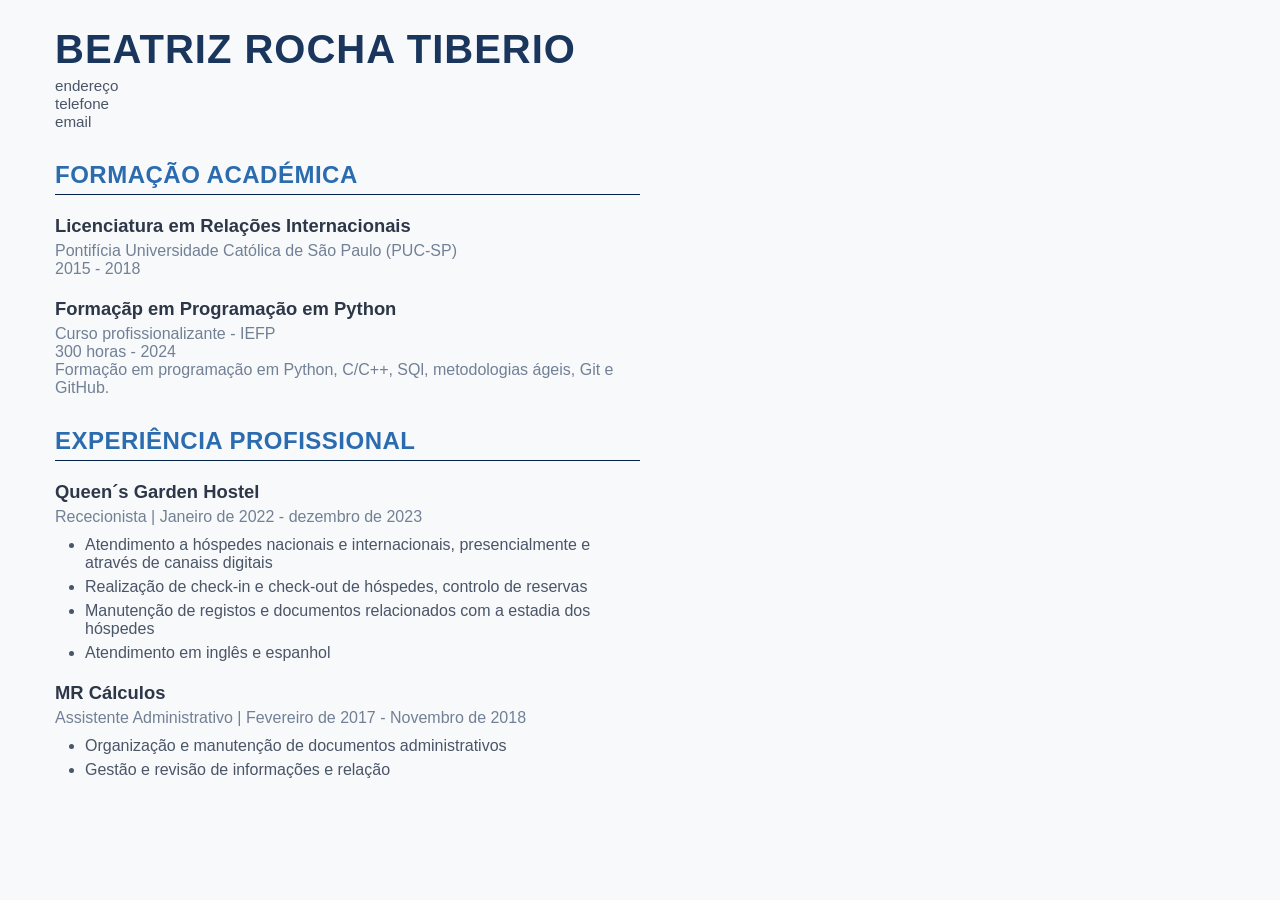
<file: cv.html>
<!DOCTYPE html>
<html lang="pt-PT">
<head>
    <meta charset="UTF-8">
    <meta name="viewport" content="width=device-width, initial-scale=1.0">
    <link rel="stylesheet" href="mystyle.css">
    <title>Beatriz Rocha Tiberio</title>
</head>
<body>
    <h1>Beatriz Rocha Tiberio</h1>
    <span class="contact-info">
        endereço
        <br> telefone
        <br> email
    </span>
    <h2>Formação Académica</h2>
    
    <h3>Licenciatura em Relações Internacionais</h3>
        <p>Pontifícia Universidade Católica de São Paulo (PUC-SP)
        <br> 2015 - 2018
        </p>
    
    <h3>Formaçãp em Programação em Python</h3>
        <p>Curso profissionalizante - IEFP
        <br>300 horas - 2024
        <br> Formação em programação em Python, C/C++, SQl, metodologias ágeis, Git e GitHub.
             
        </p>
    <h2>Experiência Profissional</h2>
    
    <h3>Queen´s Garden Hostel</h3>
        <p>Rececionista | Janeiro de 2022 - dezembro de 2023
        </p>
        <ul>
            <li>Atendimento a hóspedes nacionais e internacionais, presencialmente e através de canaiss digitais</li>
            <li>Realização de check-in e check-out de hóspedes, controlo de reservas</li>
            <li>Manutenção de registos e documentos relacionados com a estadia dos hóspedes </li>
            <li>Atendimento em inglês e espanhol</li>
        </ul>
   
   
    <h3>MR Cálculos</h3>
        <p>Assistente Administrativo | Fevereiro de 2017 - Novembro de 2018
        </p>
        <ul>
            <li>Organização e manutenção de documentos administrativos</li>
            <li>Gestão e revisão de informações e relação</li>
            
        </ul>
    

</body>
</html>
</file>
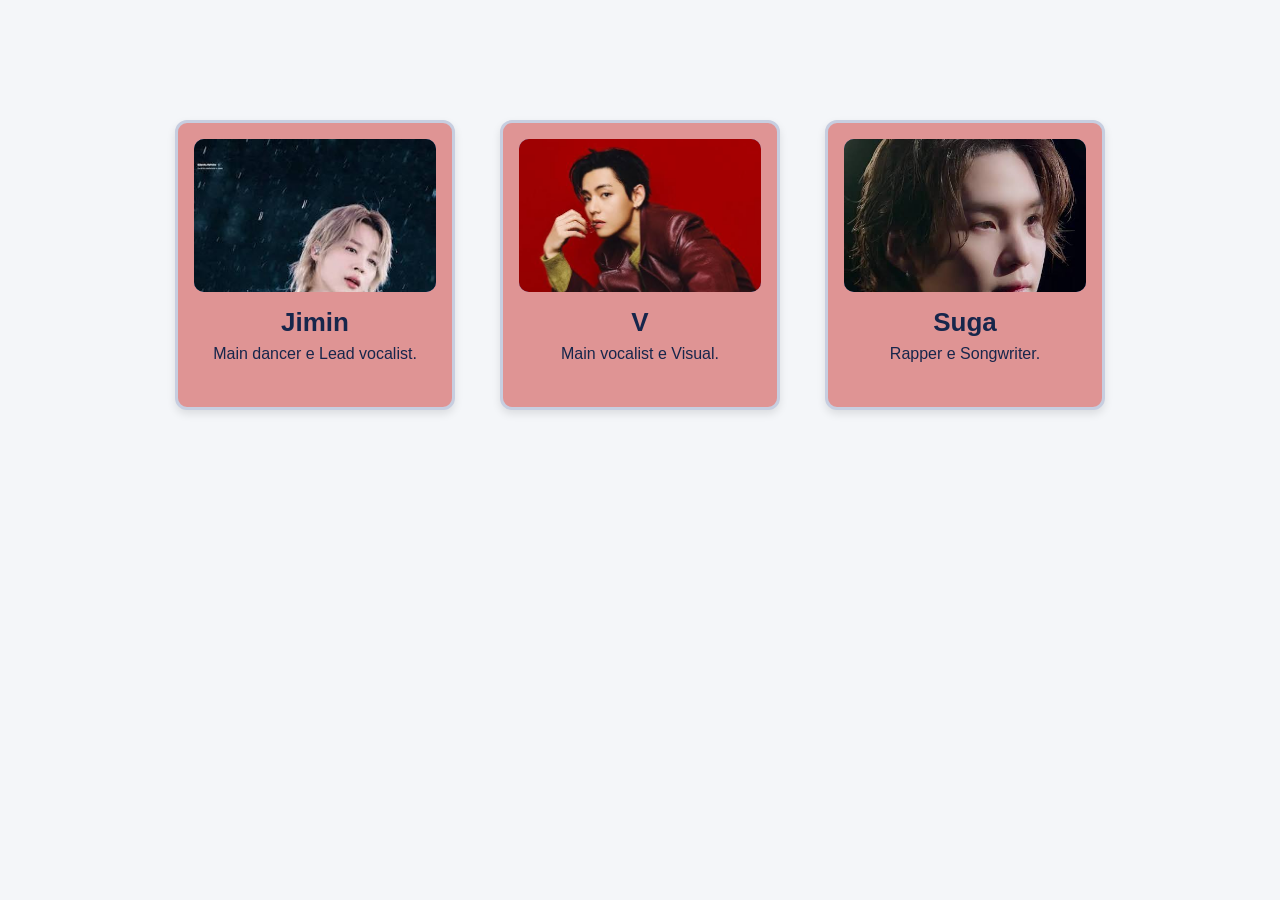
<file: html/cards.html>
<!DOCTYPE html>
<html lang="pt-BR">
<head>
    <meta charset="UTF-8">
    <meta name="viewport" content="width=device-width, initial-scale=1.0">
    <title>CARDS</title>
    <link rel="stylesheet" href="../css/cards.css">
</head>
<body>

    <!-- Container para agrupar e proteger o posicionamento dos cartões -->
    <main class="container-cards">
        <div class="card">
            <img src="../imagens/Jimin-bts.jfif" alt="Jimin">
            <h2>Jimin</h2>
            <p>Main dancer e Lead vocalist.</p>
        </div>
        
        <div class="card">
            <img src="../imagens/v-bts.jfif" alt="V">
            <h2>V</h2>
            <p>Main vocalist e Visual.</p>
        </div>
        
        <div class="card">
            <img src="../imagens/sugo-bts.jfif" alt="Suga">
            <h2>Suga</h2>
            <p>Rapper e Songwriter.</p>
        </div>
    </main>

</body>
</html>
</file>
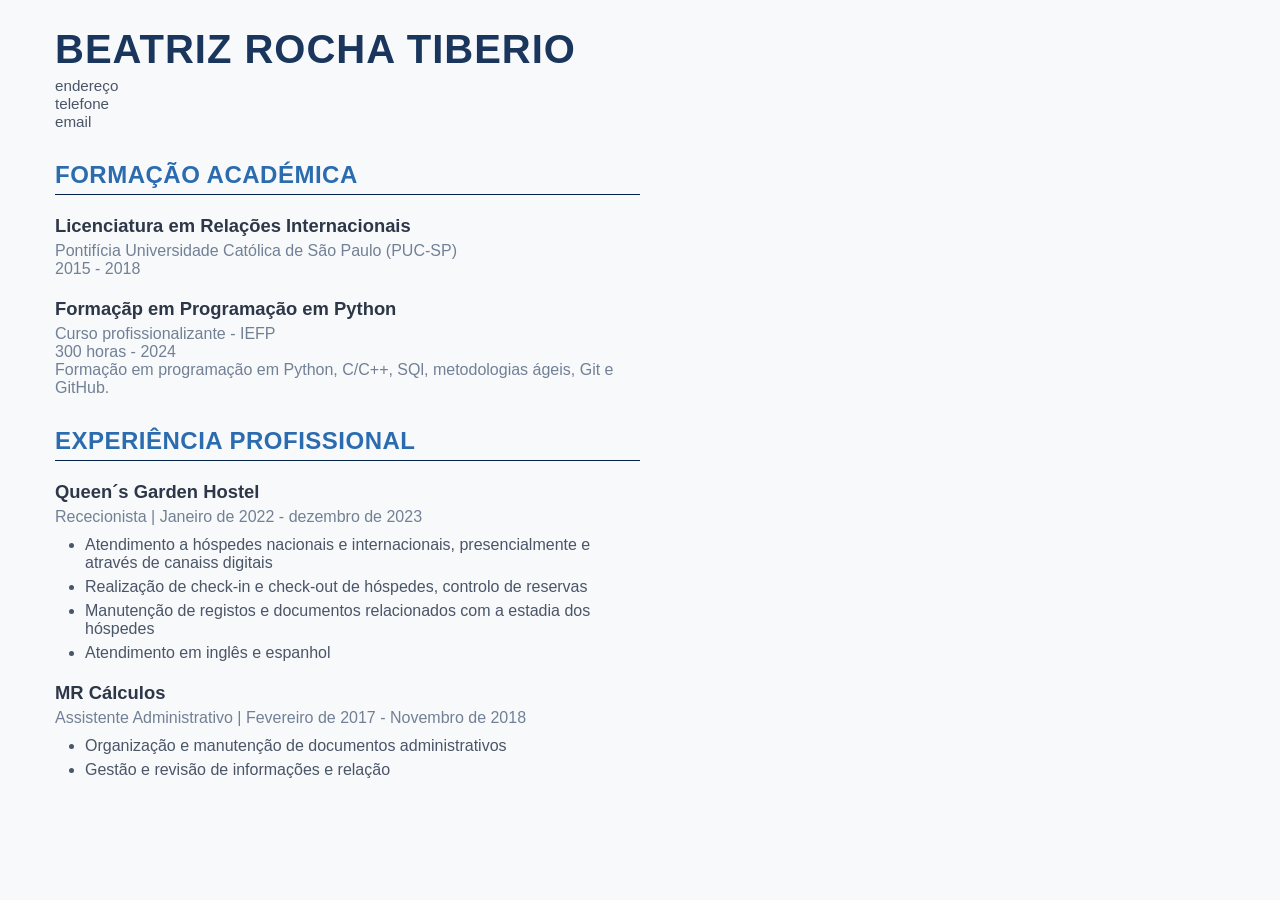
<file: html/cv.html>
<!DOCTYPE html>
<html lang="pt-PT">
<head>
    <meta charset="UTF-8">
    <meta name="viewport" content="width=device-width, initial-scale=1.0">
    <link rel="stylesheet" href="../css/mystyle.css">
    <title>Beatriz Rocha Tiberio</title>
</head>
<body>
    <h1>Beatriz Rocha Tiberio</h1>
    <span class="contact-info">
        endereço
        <br> telefone
        <br> email
    </span>
    <h2>Formação Académica</h2>
    
    <h3>Licenciatura em Relações Internacionais</h3>
        <p>Pontifícia Universidade Católica de São Paulo (PUC-SP)
        <br> 2015 - 2018
        </p>
    
    <h3>Formaçãp em Programação em Python</h3>
        <p>Curso profissionalizante - IEFP
        <br>300 horas - 2024
        <br> Formação em programação em Python, C/C++, SQl, metodologias ágeis, Git e GitHub.
             
        </p>
    <h2>Experiência Profissional</h2>
    
    <h3>Queen´s Garden Hostel</h3>
        <p>Rececionista | Janeiro de 2022 - dezembro de 2023
        </p>
        <ul>
            <li>Atendimento a hóspedes nacionais e internacionais, presencialmente e através de canaiss digitais</li>
            <li>Realização de check-in e check-out de hóspedes, controlo de reservas</li>
            <li>Manutenção de registos e documentos relacionados com a estadia dos hóspedes </li>
            <li>Atendimento em inglês e espanhol</li>
        </ul>
   
   
    <h3>MR Cálculos</h3>
        <p>Assistente Administrativo | Fevereiro de 2017 - Novembro de 2018
        </p>
        <ul>
            <li>Organização e manutenção de documentos administrativos</li>
            <li>Gestão e revisão de informações e relação</li>
            
        </ul>
    

</body>
</html>
</file>
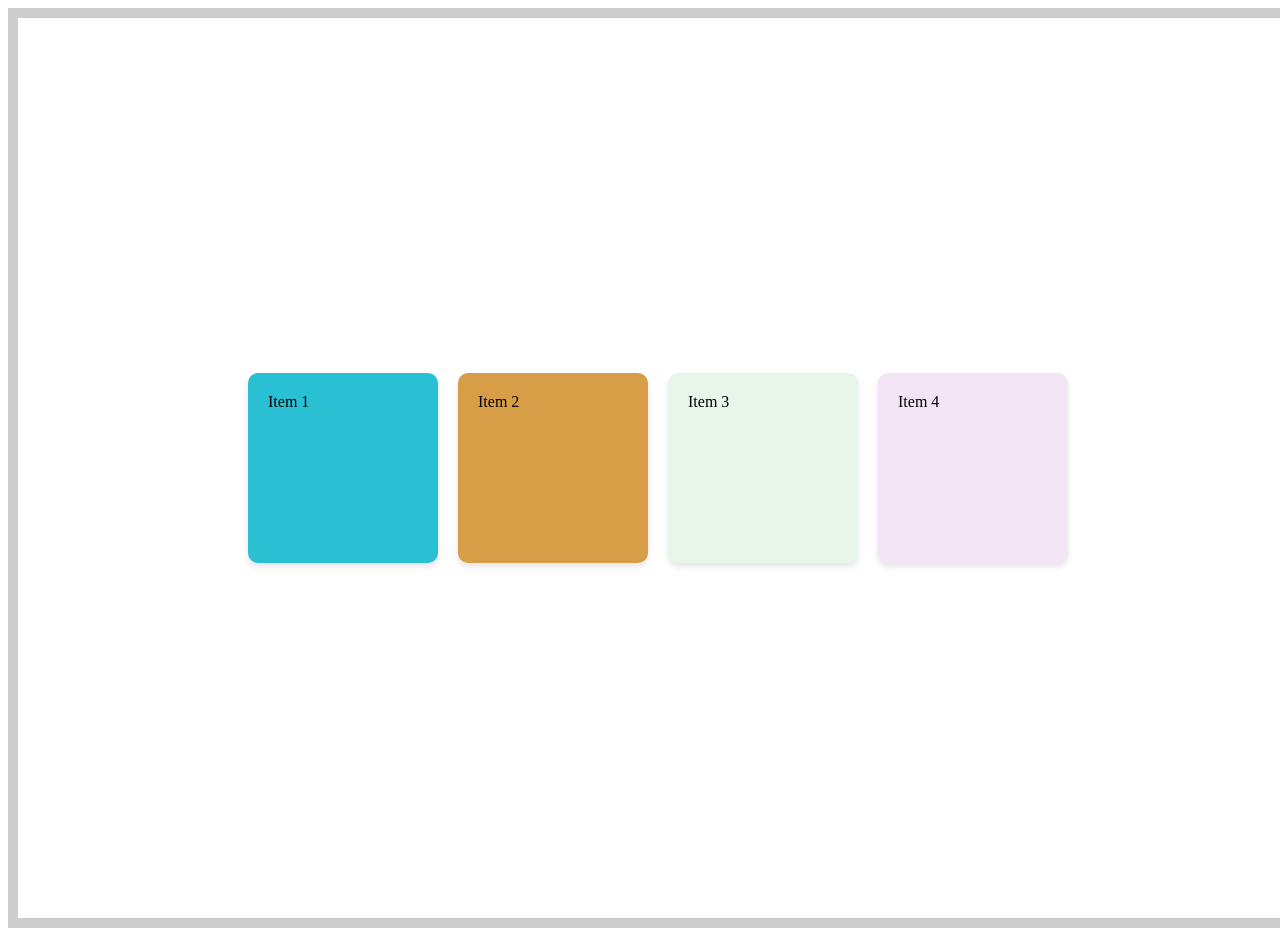
<file: html/flexbox.html>
<!DOCTYPE html>
<html lang="en">
<head>
    <meta charset="UTF-8">
    <meta name="viewport" content="width=device-width, initial-scale=1.0">
    <title>flexbox</title>
    <link rel="stylesheet" href="../css/flexbox.css">
</head>
<body>
  
        <div class="container">
            <div class="box" id="box1">Item 1</div>
            <div class="box" id="box2">Item 2</div>
            <div class="box" id="box3">Item 3</div>
            <div class="box" id="box4">Item 4</div>
        </div>
    
</body>
</html>
</file>
<file: mystyle.css>
body {
  font-family: 'Segoe UI', Tahoma, Geneva, Verdana, sans-serif;
  color: #333333;
  background-color: #f8f9fa;

  margin-left: 55px;
  margin-right: 50%;/*ajuste de margens*/
}

/* Cabeçalho Principal (Nome) */
h1 {
  font-size: 2.5rem;
  color: #1a365d; 
  margin-bottom: 5px;
  text-transform: uppercase;
  letter-spacing: 1px;
}

/* Dados de Contacto */
.contact-info {
  font-size: 0.95rem;
  color: #4a5568;
  margin-bottom: 40px;
  font-style: normal;
 
}

/* Títulos das Secções Principais */
h2 {
  font-size: 1.5rem;
  color: #2b6cb0; /* Azul médio */
  border-bottom: 1px solid #042147;
  padding-bottom: 5px;
  margin-top: 30px;
  margin-bottom: 15px;
  text-transform: uppercase;
  letter-spacing: 0.5px;
}

/* Títulos dos Cargos / Cursos */
h3 {
  font-size: 1.15rem;
  color: #2d3748;
  margin-top: 20px;
  margin-bottom: 5px;
}

/* Detalhes de Subtítulo (Datas e Instituições) */
h3 + p {
  color: #718096;
  font-weight: 500;/* Ajuste de peso da fonte */
  margin-top: 0;
  margin-bottom: 10px;
}


ul {
  margin-top: 5px;
  margin-bottom: 20px;
  padding-left: 30px; /* Ajuste de recuo para listas */
}

li {
  margin-bottom: 6px;
  color: #4a5568;
}
</file>
<file: css/cards.css>
/* Configurações Globais */
body { 
  font-family: Arial, sans-serif; 
  color: #17264b; 
  margin: 0;
  padding: 20px; /* Espaçamento nas bordas da tela em celulares */
  background-color: #f4f6f9; /* Um fundo suave para destacar os cards */
}

/* Container dos cartões (Flexbox controla o alinhamento deles) */
.container-cards {
  display: flex;
  flex-wrap: wrap;       /* Faz os cards irem para baixo se não couberem na tela */
  justify-content: center; /* Centraliza os cards horizontalmente */
  gap: 45px;             /* Cria o espaçamento exato entre os cartões (substitui o 'left') */
  margin-top: 100px;     /* Mantém o recuo do topo */
}

/* Estilo Base Comum para todos os Cartões */
.card {
  /* Controla o fluxo interno do card verticalmente */
  display: flex; /*se a tela for grande eles ficam lado a lado se nao eles se arrumam no tamanho da tela*/
  flex-direction: column;
  align-items: center;
  
  width: 280px;
  height: 290px;
  border: 3px solid #c7cee0;
  padding: 16px; /* Ajustado para acomodar o conteúdo sem absolute */
  border-radius: 12px;
  background-color: rgb(223, 148, 148);
  box-shadow: 0px 4px 8px rgba(0, 0, 0, 0.1);
  text-align: center;
  box-sizing: border-box; /* Garante que o padding interno não aumente a largura total do card */
  cursor: pointer;
  transition: transform 0.2s; /* Efeito suave ao passar o mouse */
}

/* Efeito visual ao passar o mouse (Opcional, mas melhora a experiência) */
.card:hover {
  transform: translateY(-10px);/* Levanta o card levemente ao passar o mouse */
}

/* Estilo das Imagens */
.card img {
  width: 100%;       /* Ocupa a largura total disponível do padding interno */
  height: 153px;
  border: none;
  border-radius: 10px;
  background-color: #4b7ec0; /* Cor padrão (Cards 2 e 3) */
  object-fit: cover;

}


/* Estilo dos Títulos */
.card h2 {
  margin: 15px 0 5px 0; /* Controla o espaçamento superior e inferior */
  font-size: 26px;
}

/* Estilo dos Parágrafos */
.card p {
  margin: 0;
  font-size: 16px;
  line-height: 22px;
}
/* Ajustes Específicos para Cada Card */
.card:nth-child(1) img {
  object-position: top center; 
}  
.card:nth-child(2) img {
  object-position: top center; 
}
.card:nth-child(3) img {
  object-position: center 20%; /* Ajusta o eixo vertical milimetricamente */
}
</file>
<file: css/mystyle.css>
body {
  font-family: 'Segoe UI', Tahoma, Geneva, Verdana, sans-serif;
  color: #333333;
  background-color: #f8f9fa;

  margin-left: 55px;
  margin-right: 50%;/*ajuste de margens*/
}

/* Cabeçalho Principal (Nome) */
h1 {
  font-size: 2.5rem;
  color: #1a365d; 
  margin-bottom: 5px;
  text-transform: uppercase;
  letter-spacing: 1px;
}

/* Dados de Contacto */
.contact-info {
  font-size: 0.95rem;
  color: #4a5568;
  margin-bottom: 40px;
  font-style: normal;
 
}

/* Títulos das Secções Principais */
h2 {
  font-size: 1.5rem;
  color: #2b6cb0; /* Azul médio */
  border-bottom: 1px solid #042147;
  padding-bottom: 5px;
  margin-top: 30px;
  margin-bottom: 15px;
  text-transform: uppercase;
  letter-spacing: 0.5px;
}

/* Títulos dos Cargos / Cursos */
h3 {
  font-size: 1.15rem;
  color: #2d3748;
  margin-top: 20px;
  margin-bottom: 5px;
}

/* Detalhes de Subtítulo (Datas e Instituições) */
h3 + p {
  color: #718096;
  font-weight: 500;/* Ajuste de peso da fonte */
  margin-top: 0;
  margin-bottom: 10px;
}


ul {
  margin-top: 5px;
  margin-bottom: 20px;
  padding-left: 30px; /* Ajuste de recuo para listas */
}

li {
  margin-bottom: 6px;
  color: #4a5568;
}
</file>
<file: css/flexbox.css>
.container {
    display: flex;
    flex-direction: row; /* Alinha os itens horizontalmente */
    row-gap: 20px; /* Espaçamento entre os itens */
    column-gap: 20px; /* Espaçamento entre as colunas, caso haja */
    align-items: center;
    justify-content: center;
    height: 100vh; /* Ocupa toda a altura da viewport */
    width: 100vw; /* Ocupa toda a largura da viewport */
    border: 10px solid #ccc; /* Adiciona uma borda para visualização */
}

.box {
    width: 150px; 
    height: 150px; /* Altura fixa para cada caixa */
    margin: 20px 0; /* Adiciona espaçamento vertical entre as caixas */
    padding: 20px; /* Adiciona espaçamento interno */
    border-radius: 10px; /* Bordas arredondadas */
    flex-direction: row; /* Alinha o conteúdo interno horizontalmente */
    box-shadow: 0 4px 6px rgba(0, 0, 0, 0.1); /* Sombra suave para profundidade */
}
#box1 {
    background-color: #29c0d4; /* Cor de fundo específica para o box 1 */
}
#box2 {
    background-color: #d89e47; /* Cor de fundo específica para o box 2 */
}
#box3 {
    background-color: #e8f5e9; /* Cor de fundo específica para o box 3 */
}
#box4 {
    background-color: #f3e5f5; /* Cor de fundo específica para o box 4 */
}
</file>
